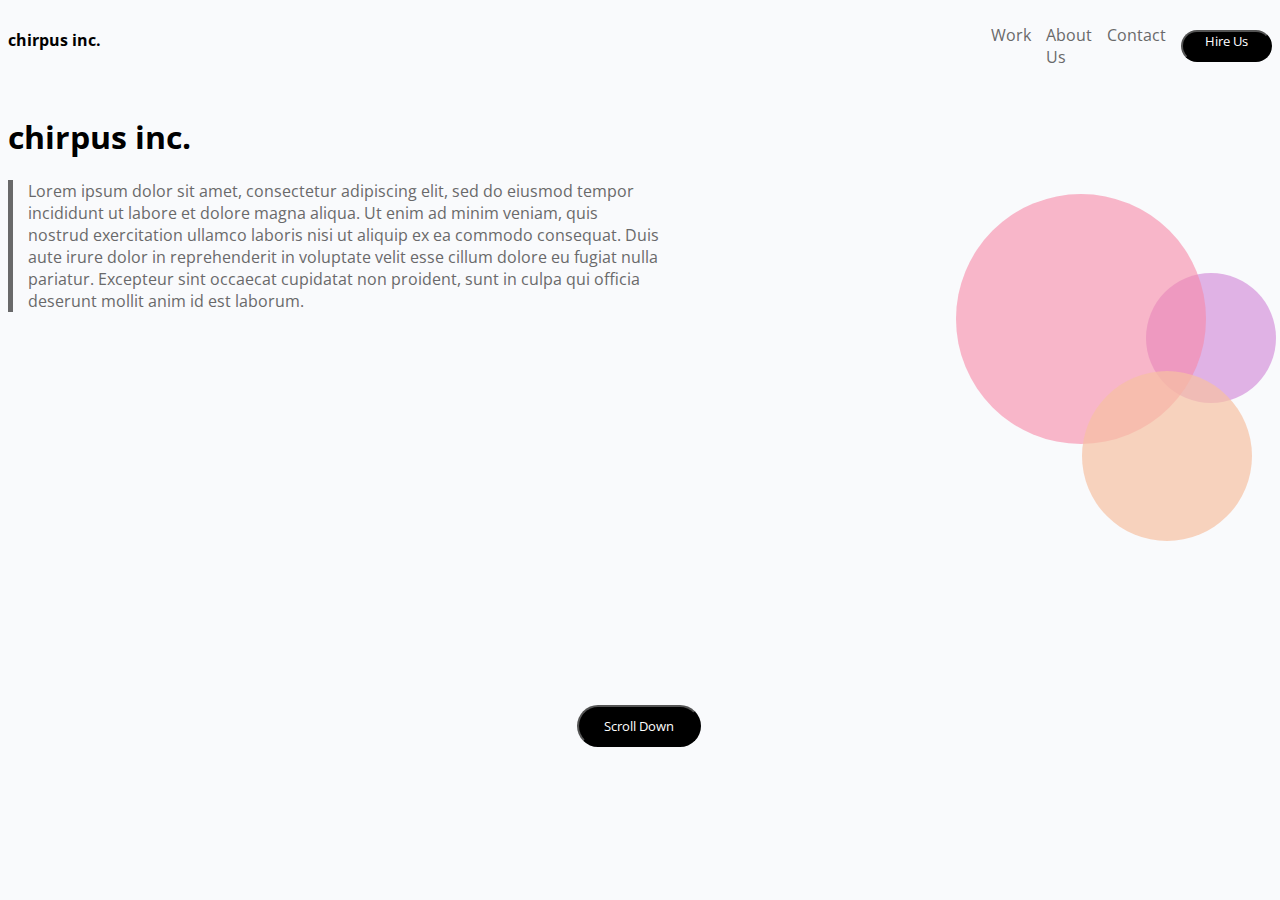
<file: index.html>
<!DOCTYPE html>
    <html lang="en">
    <head>
        <meta charset="UTF-8">
        <meta name= "viewport" content= "width=device-width, initial-scale=1.0">
            <title>lab1</title>
        <link rel="stylesheet" href="styles.css"> 
        <link rel="preconnect" href="https://fonts.gstatic.com">
        <link href="https://fonts.googleapis.com/css2?family=Open+Sans:wght@300&display=swap" rel="stylesheet">

    </head>

        <body>

        <header>     
        <h4>chirpus inc.</h4>
        
                <nav>
                    <ul class="nav-container">
                        <li><a href="#" id="work">Work</a></li>
                        <li><a href="#" id="about">About Us</a></li>
                        <li><a href="#" id="contact">Contact</a></li>
                    </ul>
                
                    <button class="hire">Hire Us</button>
                </nav>

        </header> 
        
        <main>

                <h1>chirpus inc.</h1>

                <p>Lorem ipsum dolor sit amet, consectetur adipiscing elit, sed do eiusmod tempor incididunt ut labore et dolore magna aliqua. Ut enim ad minim veniam, quis nostrud exercitation ullamco laboris nisi ut aliquip ex ea commodo consequat. Duis aute irure dolor in reprehenderit in voluptate velit esse cillum dolore eu fugiat nulla pariatur. Excepteur sint occaecat cupidatat non proident, sunt in culpa qui officia deserunt mollit anim id est laborum.</p>

                <button class="scroll">Scroll Down</button>

            <div class=""
                <div id="purpledot"></div>
                <div id="yellowdot"></div>
                <div id="reddot"></div>

            
        </main>    
        </body>

</html>
</file>
<file: styles.css>
/* h1 & h4 are the only tags applied for headline sizing in this document. */

h1{
    text-color: 8em black;
}

h4{
    text-color: 3em black;
    margin-bottom: -5px;
}


body{
    background-color: #f9fafc;
    font-family: 'Open Sans', sans-serif;
    text-color: #69696a;
}


nav{
    font-family: 'Open Sans', sans-serif;
    color: #69696a;
    margin-bottom: 10px;
    margin-left: -15px;
}


/* This list is a block element and creates the "stacked" look of the list items. 
The style type corresponds with the bullet points. "text-decoration" was ineffective here; that style type is best used for underline and strikethrough. */

ul{
    list-style-type: none;
    margin-left: -20px;
    color: #69696a;
}

#about{
    margin-top: 30px;
    margin-bottom: 30px;
}


p{
    color: #69696a;
    margin-bottom: 15px;
    padding-left: 15px;
    border-left: 5px solid #69696a;
    padding-bottom: auto;
}


.hire{
    color: white;
    text-align: center;
}

scroll{
    text-align: center;
}


/* Border-radius was used to round the edges of the buttons. */

button{
    background-color:black;
    width: 100%;
    border-radius:25px;
    padding: 10px;
    margin: auto;
    text-decoration: none;
    font-family: 'Open Sans' , sans-serif;
    color: #fff;
    cursor: pointer;
}

/* It's imperative to associate anchor tags with corresponding tags prior to anchor tag in stylesheet. This ensures that only the specified tag is adheres to any characteristics applied in CSS. 
It is also important to order these correctly. Correct Order --> a:link, a:visited, a:hover, a:active */

li a{
    text-decoration: none;
    font-family: 'Open Sans' , sans-serif;
    color: #69696a;
}
    

button a:visited{
    color: #fff;
}

li a:visited{
    color: #69696a;
}


/* desktop version*/
@media only screen and (min-width: 768px){


    
    header{
        display: flex;
        justify-content: space-between;
    }

    h4{
        display: inline;
    }

    main{
        position: relative;
    }

    nav{
        font-family: 'Open Sans', sans-serif;
        color: #69696a;
        display: flex;
        flex-direction: row;
    }

    ul{
        list-style-type: none;
        color: #69696a;
        display: flex;

    }

    p{
        color: #69696a;
        margin-bottom: 15px;
        padding-left: 15px;
        border-left: 5px solid #69696a;
        width: 50%;
        padding-bottom: auto;
    }

    button{
        background-color:black;
        border-radius:25px;
        text-decoration: none;
        font-family: 'Open Sans' , sans-serif;
        color: #fff;
        cursor: pointer;
    }

    li a{
        text-decoration: none;
        font-family: 'Open Sans' , sans-serif;
        color: #69696a;
        margin-right: 15px;
    }
        
    
    button a:visited{
        color: #fff;
    }
    
    li a:visited{
        color: #69696a;
    }

    button.hire{
        padding-top: 0px;
        padding-left: 10px;
        padding-right: 10px;
    }

    button.scroll{
        position: absolute;
        left: 45%;
        top: 300%;
        padding: 10px 25px;
        width: auto;
    }

    #purpledot{
        height: 130px;
        width: 130px;
        border-radius: 50%;
        background-color: rgba(207, 130, 213, 0.6);
        position: absolute;
        left: 90%;
        top: 80%;
    }

    #yellowdot{
        height: 170px;
        width: 170px;
        border-radius: 50%;
        background-color: rgba(247, 193, 162, 0.7);
        position: absolute;
        left: 85%;
        top: 130%;
        z-index: 1;
    }

    #reddot{
        height: 250px;
        width: 250px;
        border-radius: 50%;
        background-color: rgba(247, 136, 167, 0.6);
        position: absolute;
        left: 75%;
        top: 40%;
    }
    

}
</file>
